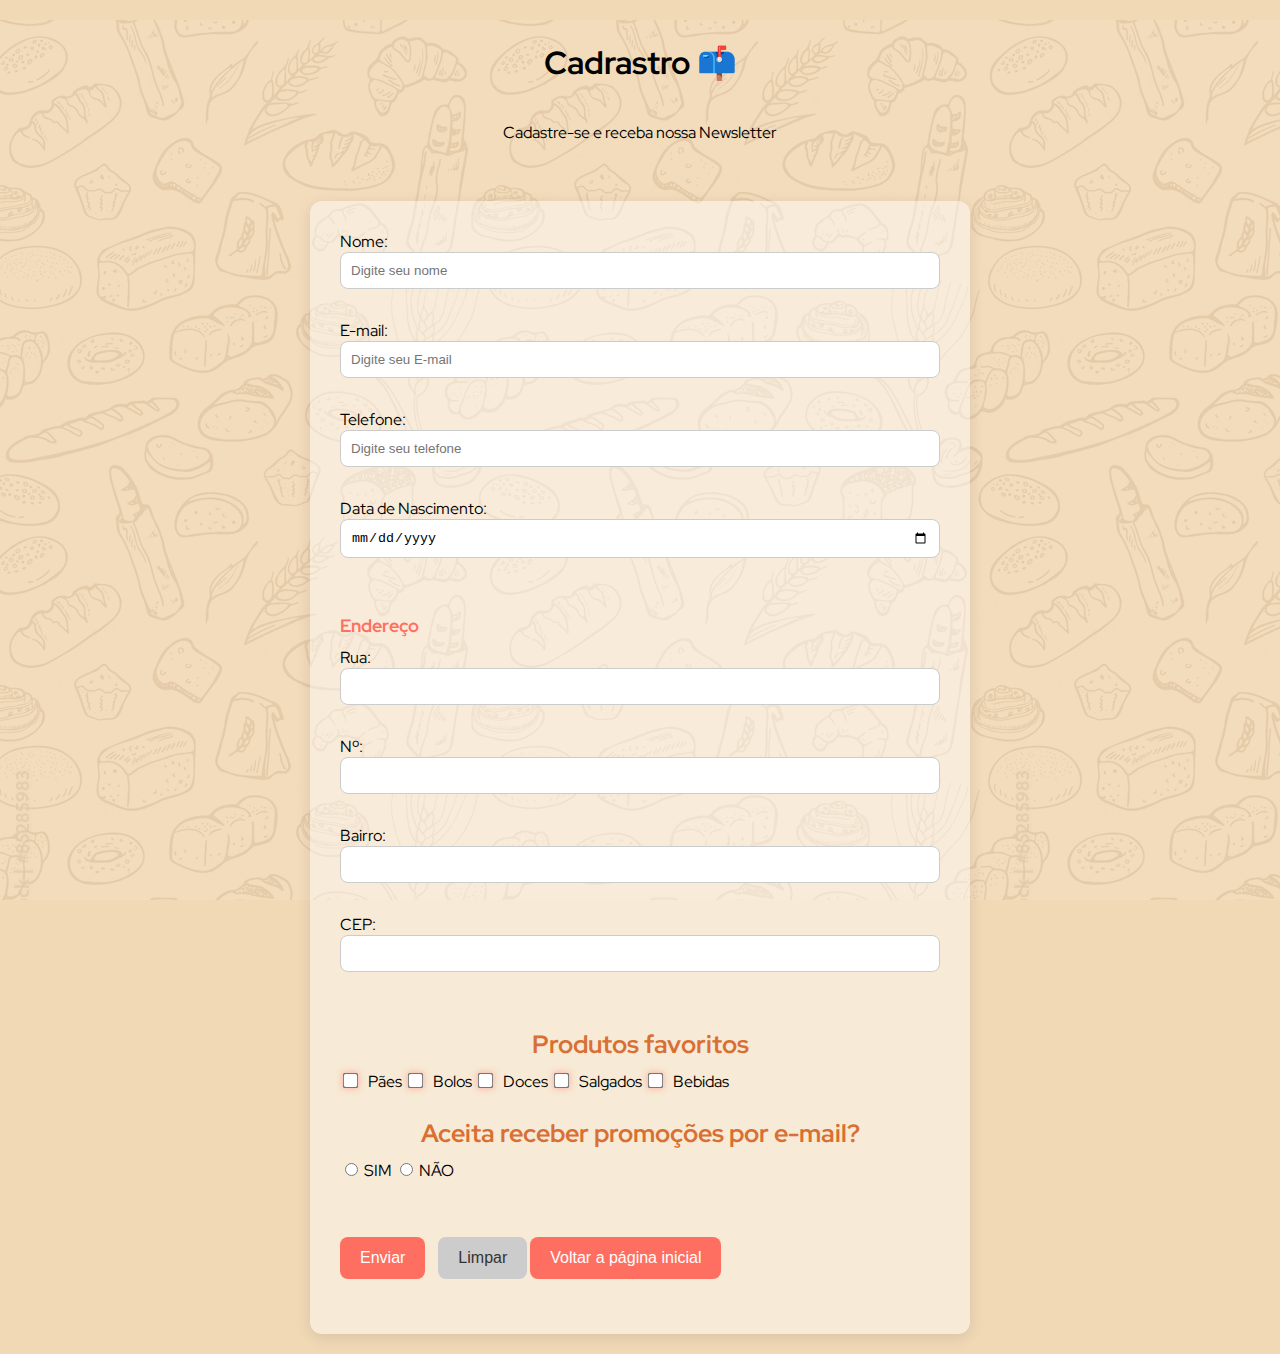
<file: cadastro.html>
<!DOCTYPE html>
<html lang="pt-br">

<head>
    <meta charset="UTF-8">
    <meta name="viewport" content="width=device-width, initial-scale=1.0">
    <title>Cadastro</title>
    <link rel="stylesheet" href="style.css">
</head>

<body>

    <section class="section_formularios">
        <h1>Cadrastro 📫</h1>
        <p>Cadastre-se e receba nossa Newsletter</p><br><br>
        <form id="cadastro">
            <section>
                <label>Nome: </label>
                <input type="text" name="nome" required placeholder="Digite seu nome" id="nome"><br><br>
                <label>E-mail: </label>
                <input type="email" required placeholder="Digite seu E-mail" id="email"><br><br>
                <label>Telefone: </label>
                <input type="tel" required placeholder="Digite seu telefone" id="telefone"><br><br>
                <label>Data de Nascimento: </label>
                <input type="date" id="data_nascimento"><br><br>
            </section>

            <section>
                <h3>Endereço</h3>
                <label>Rua: </label>
                <input type="text" required id="rua"><br><br>
                <label>Nº: </label>
                <input type="number" required id="numero"><br><br>
                <label>Bairro: </label>
                <input type="text" required id="bairro"><br><br>
                <label>CEP: </label>
                <input type="number" required id="cep"><br><br>
            </section>

            <h3 class="alinhamento">Produtos favoritos</h3>

            <section class="sec_inputs">
                <input type="checkbox" name="produtosfavoritos" id="paes" value="Pães">
                <label for="paes">Pães</label>
                <input type="checkbox" name="produtosfavoritos" id="bolos" value="Bolos">
                <label for="bolos">Bolos</label>
                <input type="checkbox" name="produtosfavoritos" id="doces" value="Doces">
                <label for="doces">Doces</label>
                <input type="checkbox" name="produtosfavoritos" id="salgados" value="Salgados">
                <label for="salgados">Salgados</label>
                <input type="checkbox" name="produtosfavoritos" id="bebidas" value="Bebidas">
                <label for="bebidas">Bebidas</label>
            </section>

            <h3 class="alinhamento">Aceita receber promoções por e-mail?</h3>

            <section class="sec_inputs">

                <input type="radio" name="aceita" id="aceita" value="sim" required>
                <label for="aceita">SIM</label>
                <input type="radio" name="aceita" id="nao" value="nao" required>
                <label for="aceita">NÃO</label><br><br>
            </section>

            <section id="sec_botoes">
                <button type="submit">Enviar</button>
                <button type="reset">Limpar</button>
                <button type="button" onclick="window.location.href='index.html'">Voltar a página inicial</button>
            </section>
        </form>
    </section>

<script src="script-cadastro.js"></script>
</body>

</html>
</file>
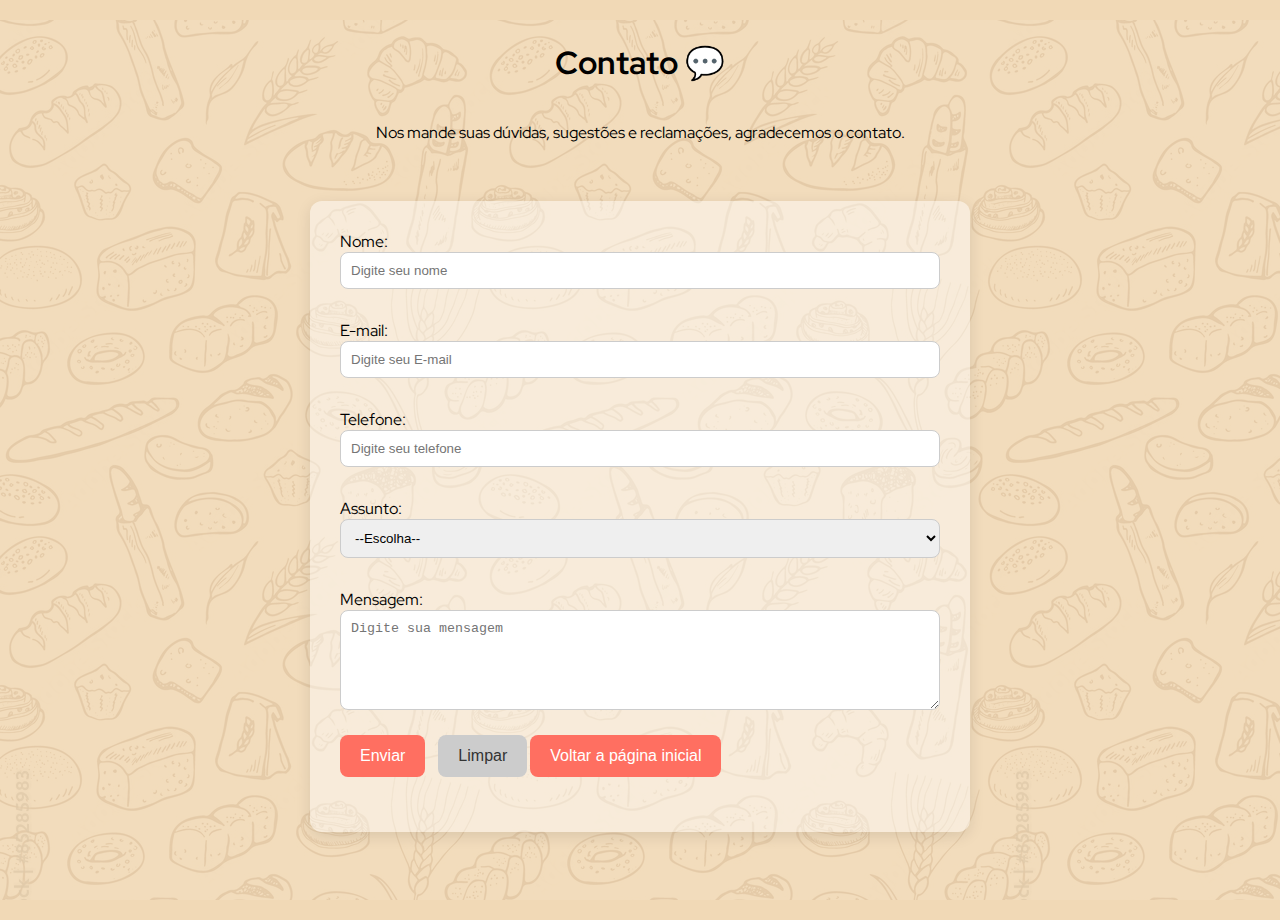
<file: contato.html>
<!DOCTYPE html>
<html lang="pt-br">

<head>
    <meta charset="UTF-8">
    <meta name="viewport" content="width=device-width, initial-scale=1.0">
    <title>Contato</title>
    <link rel="stylesheet" href="style.css">
</head>

<body>

    <section class="section_formularios">
        <h1>Contato 💬</h1>
        <p>Nos mande suas dúvidas, sugestões e reclamações, agradecemos o contato.</p><br><br>

        <form id="contato">
            <label">Nome: </label>
            <input type="text" name="nome" required placeholder="Digite seu nome" id="nome"><br><br>
            <label>E-mail: </label>
            <input type="email" required placeholder="Digite seu E-mail" id="email"><br><br>
            <label>Telefone: </label>
            <input type="tel" required placeholder="Digite seu telefone" id="telefone"><br><br>
            <label>Assunto: </label>
            <select name="assunto" id="assunto" required>
                <option value="">--Escolha--</option>
                <option value="duvida">Dúvidas</option>
                <option value="sugestoes">Sugestões</option>
                <option value="reclamacoes">Reclamações</option>
            </select><br><br>
            <label>Mensagem: </label><br>
            <textarea name="mensagem" id="mensagem" rows="10" cols="60" required
                placeholder="Digite sua mensagem"></textarea><br>

            <section id="sec_botoes">
                <button type="submit">Enviar</button>
                <button type="reset">Limpar</button>
                <button type="button" onclick="window.location.href='index.html'">Voltar a página inicial</button>
            </section>

        </form>
    </section>

    <script src="script-contato.js"></script>

</body>

</html>
</file>
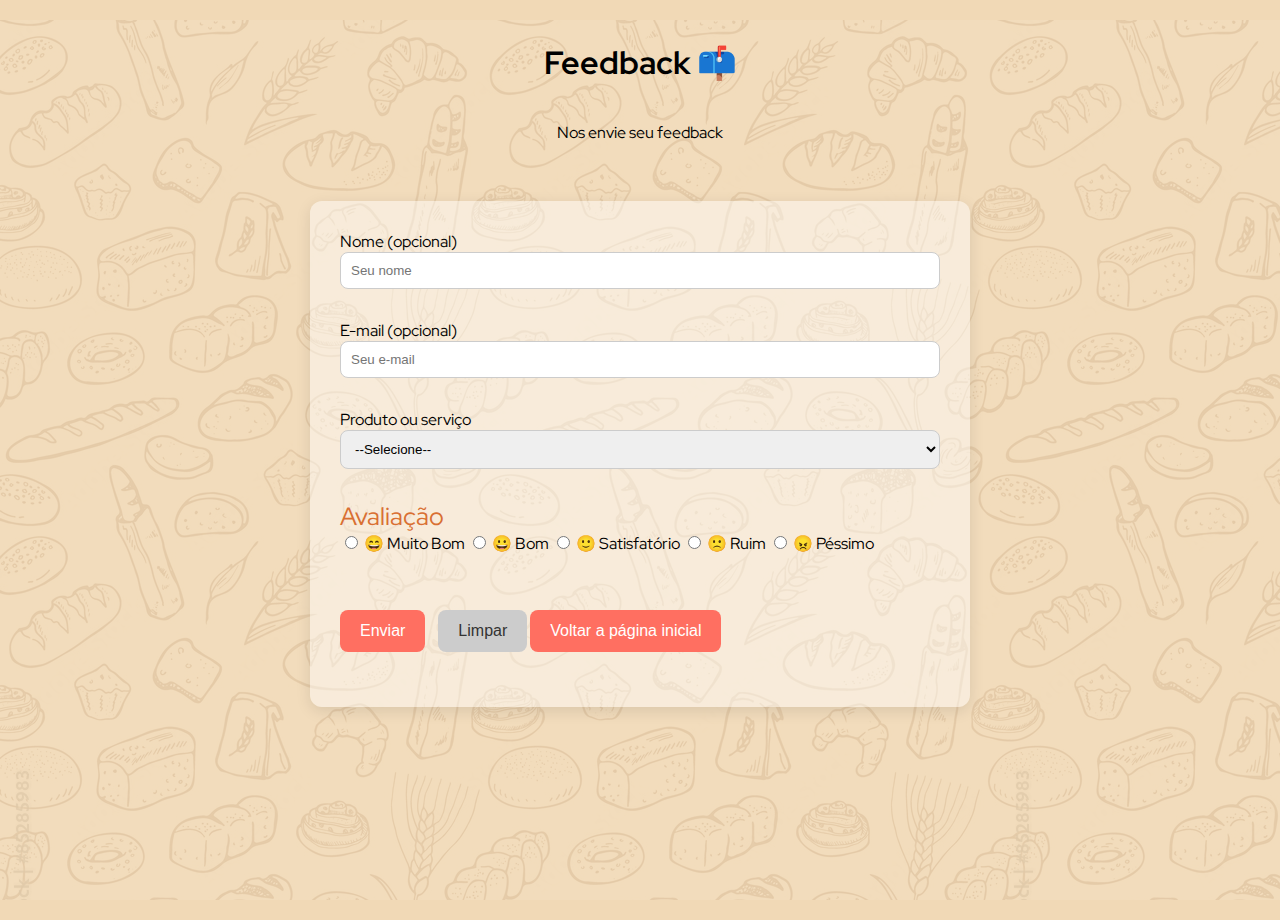
<file: feedback.html>
<!DOCTYPE html>
<html lang="pt-br">

<head>
    <meta charset="UTF-8">
    <meta name="viewport" content="width=device-width, initial-scale=1.0">
    <title>Feedback</title>
    <link rel="stylesheet" href="style.css">
</head>

<body>

    <section class="section_formularios">
        <h1>Feedback 📫</h1>
        <p>Nos envie seu feedback</p><br><br>
        <form id="feedback">
            <label>Nome (opcional)</label>
            <input type="text" placeholder="Seu nome" id="nome"><br><br>
            <label>E-mail (opcional)</label>
            <input type="email" placeholder="Seu e-mail" id="email"><br><br>
            <label>Produto ou serviço</label>
            <select name="produtoservico" id="produtoservico">
                <option value="">--Selecione--</option>
                <option value="paes">Pães</option>
                <option value="bolos">Bolos</option>
                <option value="doces">Doces</option>
                <option value="servicos">Atendimento</option>
            </select><br><br>

            <label class="alinhamento">Avaliação</label>

            <section class="sec_inputs">
                <input type="radio" name="avaliacao" id="muitobom" value="muitobom" required>
                <label for="avaliacao" id="muitobom">😄 Muito Bom</label>
                <input type="radio" name="avaliacao" id="bom" value="bom" required>
                <label for="avaliacao" id="bom">😀 Bom</label>
                <input type="radio" name="avaliacao" id="satisfatorio" value="satisfatorio" required>
                <label for="avaliacao" id="satisfatorio">🙂 Satisfatório</label>
                <input type="radio" name="avaliacao" id="ruim" value="ruim" required>
                <label for="avaliacao" id="ruim">🙁 Ruim</label>
                <input type="radio" name="avaliacao" id="pessimo" value="pessimo" required>
                <label for="avaliacao" id="pessimo">😠 Péssimo</label><br><br>
            </section>

            <section id="sec_botoes">
                <button type="submit">Enviar</button>
                <button type="reset">Limpar</button>
                <button type="button" onclick="window.location.href='index.html'">Voltar a página inicial</button>
            </section>

        </form>
    </section>



</body>
    <script src="script-feedback.js"></script>
</html>
</file>
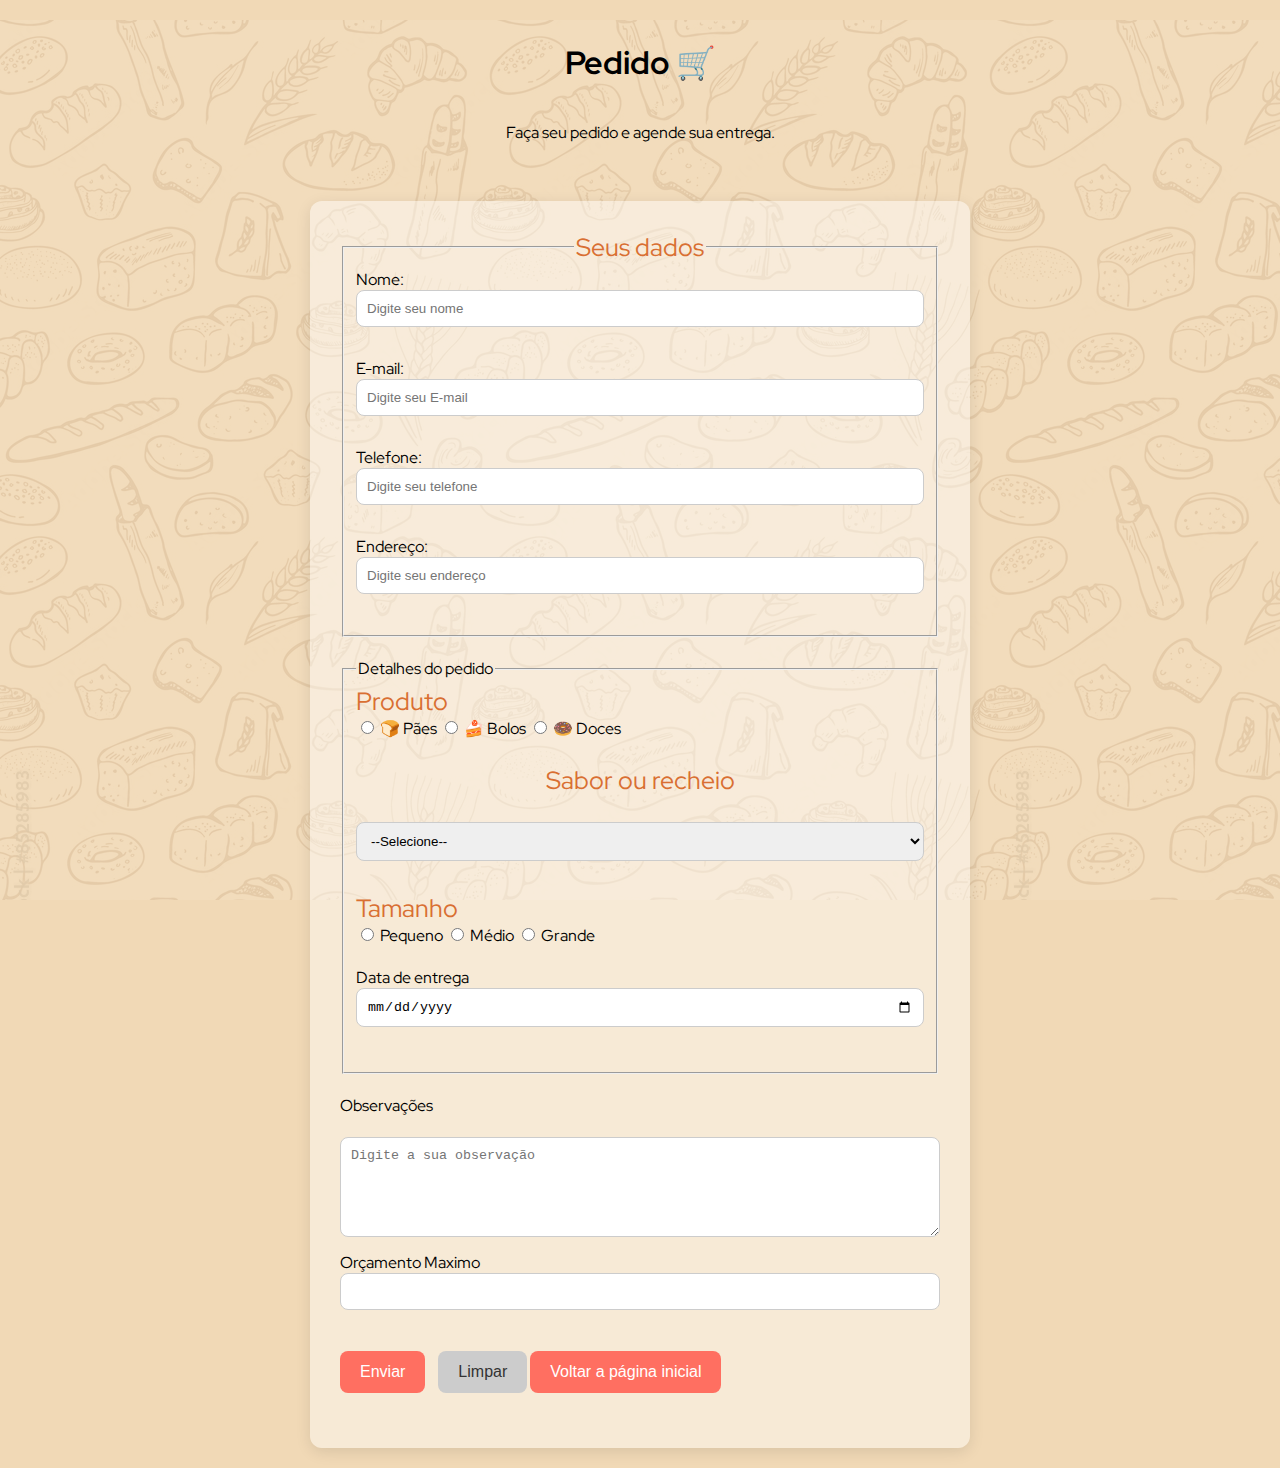
<file: pedidos.html>
<!DOCTYPE html>
<html lang="pt-br">

<head>
    <meta charset="UTF-8">
    <meta name="viewport" content="width=device-width, initial-scale=1.0">
    <title>Pedidos</title>
    <link rel="stylesheet" href="style.css">
</head>

<body>

    <section class="section_formularios">
        <h1>Pedido 🛒</h1>
        <p>Faça seu pedido e agende sua entrega.</p><br><br>
        <form id="pedido">
            <fieldset>
                <legend class="alinhamento">Seus dados</legend>
                <label>Nome: </label>
                <input type="text" id="nome" required placeholder="Digite seu nome" required><br><br>
                <label>E-mail: </label>
                <input type="email" id="email" required placeholder="Digite seu E-mail" required><br><br>
                <label>Telefone: </label>
                <input type="tel" id="telefone" required placeholder="Digite seu telefone" required><br><br>
                <label>Endereço: </label>
                <input type="text" id="endereco" required placeholder="Digite seu endereço" required><br><br>
            </fieldset><br>

            <fieldset>
                <legend>Detalhes do pedido</legend>
                <label class="alinhamento">Produto</label><br>
                <section class="sec_inputs">

                    <input type="radio" name="tipo_produto" id="paes" value="paes" required>
                    <label for="paes">🍞 Pães</label>
                    <input type="radio" name="tipo_produto" id="bolos" value="bolos" required>
                    <label for="bolos">🍰 Bolos</label>
                    <input type="radio" name="tipo_produto" id="doces" value="doces" required>
                    <label for="doces">🍩 Doces</label>


                </section>
                <p class="alinhamento">Sabor ou recheio</p>
                <select name="sabor" id="sabor">
                    <option required value="">--Selecione--</option>
                    <option required value="chocolate" id="sabor">Chocolate</option>
                    <option required value="milho" id="sabor">Milho</option>
                    <option required value="cenoura" id="sabor">Cenoura</option>
                </select>

                <br><br>
                <label class="alinhamento" for="tamanho">Tamanho</label><br>

                <section class="sec_inputs">
                    <input type="radio" name="tamanho" id="pequeno" value="pequeno" required>
                    <label for="tamanho">Pequeno</label>
                    <input type="radio" name="tamanho" id="medio" value="medio" required>
                    <label for="tamanho">Médio</label>
                    <input type="radio" name="tamanho" id="grande" value="grande" required>
                    <label for="tamanho">Grande</label><br><br>
                    <label for="dataentrega">Data de entrega</label><br>
                    <input type="date" required id="data_entrega">
                </section>


            </fieldset><br>


            <label for="observacao">Observações</label><br><br>
            <textarea name="observacao" id="observacao" required rows="4" cols="45"
                placeholder="Digite a sua observação"></textarea><br>
            <label for="orcamento">Orçamento Maximo</label><br>
            <input id="orcamento" type="number"><br><br>

            <section id="sec_botoes">
                <button type="submit">Enviar</button>
                <button type="reset">Limpar</button>
                <button type="button" onclick="window.location.href='index.html'">Voltar a página inicial</button>
            </section>


        </form>

    </section>

    <script src="script-pedidos.js"></script>


</body>

</html>
</file>
<file: style.css>
/* ----------------------------- IMPORT DE FONTES ----------------------------- */
@import url('https://fonts.googleapis.com/css2?family=Average+Sans&family=Merriweather:ital,opsz,wght@0,18..144,300..900;1,18..144,300..900&family=Playfair+Display:ital,wght@0,400..900;1,400..900&family=Red+Hat+Display:ital,wght@0,300..900;1,300..900&family=Roboto+Mono:ital,wght@0,100..700;1,100..700&display=swap');

/* ----------------------------- ESTILO GLOBAL ----------------------------- */
body {
    font-family: 'Red Hat Display', sans-serif;
    background-color: #F1D9B6;
    position: relative;
    min-height: 100vh;
    margin: 0;
    background-attachment: fixed;
}

body::before {
    content: "";
    position: absolute;
    inset: 0;
    background-image: url(images/fundo.jpg);
    background-repeat: repeat;
    opacity: 0.08;
    z-index: -1;
    background-attachment: fixed;
}


/* ----------------------------- CABEÇALHO ----------------------------- */
.cabecalho {
    text-align: center;
    background: linear-gradient(to left,#d96f32,#ff7829);
    color: #F1D9B6;
    text-shadow: #000 1px 1px 2px;
    height: 170px;
}

#logo {
    float: left;
    margin: 10px 0 0 20px;
    height: 150px;
    width: 150px;
}

header h1 {
    font-size: 40px;
}

/* ----------------------------- NAVEGAÇÃO ----------------------------- */
#navegacao {
    display: flex;
    justify-content: center;
    align-items: center;
    gap: 20px;

}

nav {
    font-size: 1.2em;
    margin-top: 20px;
}

nav a {
    text-decoration: none;
    color: #000;
    font-weight: bold;
    text-shadow: #666 1px 1px 2px;
    transition: transform 0.2s, color 0.2s;
}

nav a:hover {
    color: #F8B259;
    transform: scale(1.04);
}

/* ----------------------------- MAIN ----------------------------- */
.secpai {
    position: relative;
    height: 430px;
}

#sec1 {
    display: flex;
    gap: 20px;
}

#sec1 .texto {
    backdrop-filter: blur(5px);
    margin-left: 100px;
}

#fachada {
    width: 800px;
    height: 500px;
    margin: 0 100px 0 0;
    box-shadow: 0 4px 8px rgba(0, 0, 0, 0.2);
}


#boas_vindas {
    
    display: flex;
    gap: 30px;
    align-items: center;
    justify-content: center;
    opacity: 0;
    /* começa invisível */
    transform: translateY(20px);
    /* começa levemente deslocado */
    animation: fadeIn 2s ease forwards;
}

#boas_vindas p {
    border-radius: 20px;
    background-color: #ffffff69;
    justify-content: center;
    align-items: center;
    justify-items: center;
    text-align: center;
    font-size: 18px;
    margin: 0;
    width: auto;
}

#boas_vindas input {
    width: 300px;

}

@keyframes fadeIn {
    to {
        opacity: 1;
        transform: translateY(0);
        /* volta à posição normal */
    }
}

#calculadora {
    border-radius: 10px;
    width: 700px;
    background-color: #ffffff27;
    height: 250px;
    padding: 20px;
}

#calculadora input {
    width: 80px;
}

#calculadora p {
    font-size: 18px;
    background-color: #F8B259;
    text-align: center;
}

#calculadora select {

    width: 150px;

}

#carrinho_compra {
    border-radius: 10px;
    background-color: #ffffff27;
    padding: 20px;
}

#totalCarrinho {
    font-size: 33px;
}

.produto {
    display: none;
    /* esconde todas inicialmente */

}

#carrinho_calculadora_frete {

    display: flex;
    flex-direction: row;
    gap: 30px;
    justify-content: center;


}


#frete {

    width: 400px;
    border-radius: 10px;
    background-color: #ffffff27;
    padding: 20px;
}


#frete p {
    font-size: 18px;
    background-color: #F8B259;
    text-align: center;
}

/* ----------------------------- TABELA ----------------------------- */
table {
    width: 80%;
    margin: 20px 0;
    background-color: #F8B259;
    color: #000;
    border-collapse: collapse;
    box-shadow: 0 4px 8px rgba(0, 0, 0, 0.2);
}

th {
    background-color: #D96F32;
    color: #F1D9B6;
    font-weight: bold;
    font-size: 20px;
    text-align: center;
}

td,
th {
    border: 2px solid #000;
    padding: 10px;
    text-align: center;
    vertical-align: middle;
}

td:hover {
    background-color: #D96F32;
    color: #fff;
}

#tabela_horario {
    width: 700px;
    position: absolute;
    right: 53%;
}

#frame_mapa {
    position: absolute;
    left: 55%;
    width: 600px;
    height: 425px;
    border: 2px solid #D96F32;
}

/* ----------------------------- SEÇÃO DE MÍDIAS ----------------------------- */
.sec2 {
    display: flex;
    flex-direction: column;
    align-items: center;
}

.imagem_galeria {
    width: 260px;
    height: 260px;
    border-radius: 12px;
}

#sec_imagens {
    display: flex;
    justify-content: space-evenly;
    gap: 5px;
}

.imagem_galeria:hover {
    scale: 1.04;
}

#sec_video {
    display: flex;
    justify-content: center;
}

/* ----------------------------- PRODUTOS ----------------------------- */
#sec4 {
    padding: 40px 20px;
    background: #fff8f073;
    text-align: center;
    border-radius: 20px;

    display: grid;
    grid-template-columns: repeat(auto-fit, minmax(220px, 1fr));
    gap: 20px;
}

#sec4 h2 {
    font-size: 2rem;
    margin-bottom: 30px;
    color: #D96F32;
}

#sec4 div {
    background: #fff;
    border-radius: 15px;
    padding: 20px;
    box-shadow: 0 4px 12px rgba(0, 0, 0, 0.1);
    transition: transform 0.3s, box-shadow 0.3s;
}

#sec4 div:hover {
    transform: translateY(-5px);
    box-shadow: 0 8px 20px rgba(0, 0, 0, 0.15);
}

#sec4 h3 {
    margin-bottom: 10px;
    color: #e67e22;
}

#sec4 ul {
    list-style: none;
    padding: 0;
}

#sec4 li {
    padding: 6px 0;
    border-bottom: 1px dashed #ddd;
}

#sec4 li:last-child {
    border-bottom: none;
}

/* ----------------------------- DESTAQUE ----------------------------- */
.destaquep{
    background-color: rgba(240, 248, 255, 0.295);
    border-radius: 10px;
    font-size: 2.5em;
    color: #333;
    font-weight: bold;
}


/* ----------------------------- FORMULÁRIOS ----------------------------- */
.section_formularios {
    display: flex;
    flex-direction: column;
    align-items: center;
    margin: 20px 0;
}

.section_formularios form {
    width: 80%;
    max-width: 600px;
    background-color: #ffffff71;
}

form {
    background-color: #fff;
    padding: 30px;
    border-radius: 12px;
    width: 400px;
    box-shadow: 0 4px 15px rgba(0, 0, 0, 0.1);
}

section {
    margin-bottom: 25px;
}

section h3 {
    margin-bottom: 10px;
    color: #ff6f61;
    font-size: 18px;
}

.alinhamento {
    text-align: center;
    font-size: 25px;
    color: #D96F32;
}

/* Inputs */
input[type="text"],
input[type="email"],
input[type="tel"],
input[type="date"],
input[type="number"],
select,
textarea {
    width: 100%;
    padding: 10px;
    margin-bottom: 10px;
    border: 1px solid #ccc;
    border-radius: 8px;
    box-sizing: border-box;
    transition: border 0.3s, box-shadow 0.3s;
}

input:focus,
select:focus,
textarea:focus {
    border-color: #ff6f61;
    box-shadow: 0 0 5px rgba(255, 111, 97, 0.5);
    outline: none;
}

textarea {
    height: 100px;
    resize: vertical;
}

/* Checkboxes */
input[type="checkbox"] {
    margin-right: 8px;
    transform: scale(1.2);
}

.section_formularios input[type="checkbox"] {
    border-color: #ff6f61;
    box-shadow: 0 0 5px rgba(255, 111, 97, 0.5);
}

/* Botões */
button {
    background-color: #ff6f61;
    color: #fff;
    padding: 12px 20px;
    margin-top: 10px;
    border: none;
    border-radius: 8px;
    cursor: pointer;
    font-size: 16px;
    transition: background-color 0.3s;
}

button:hover {
    background-color: #e55b4f;
}

button[type="reset"] {
    background-color: #ccc;
    color: #333;
    margin-left: 10px;
}

button[type="reset"]:hover {
    background-color: #aaa;
}

/* ----------------------------- COMENTARIOS ----------------------------- */
#comentarios {
    display: flex;
    padding: 5px;
    justify-content: center;
}

#coment {
    font-style: italic;
    margin-left: 10px;
    display: flex;
    background-color: #ffffff8e;
    height: 100px;
    width: 300px;
    text-align: center;
    align-items: center;
    border-radius: 5px;
    box-shadow: 0 4px 8px rgba(0, 0, 0, 0.2);
}

#coment:hover {
    scale: 1.05;
    background-color: #ffffff;
    cursor: pointer;
}

/* ----------------------------- FOOTER ----------------------------- */
footer {
    display: flex;
    text-align: center;
    background-color: #D96F32;
    color: #F1D9B6;
    height: 100px;
    width: 100%;
    bottom: 0;
    align-items: center;
    justify-content: center;
}

/* ----------------------------- BOTÕES FIXOS ----------------------------- */
.botaowhatsapp {
    height: 60px;
    position: fixed;
    bottom: 3%;
    left: 96%;
    background-color: #ffffff8a;
    border-radius: 50%;
}

.botaowhatsapp:hover {
    transform: scale(1.1);
}

#btn_voltar_top {
    position: relative;
    left: 90%;
    background: none;
    color: #e55b4f;
}

/* ===========================
   ESTILOS RESPONSIVOS
   =========================== */
@media (max-width: 768px) {
  body {
    font-size: 16px;
    padding: 0 10px;
  }

  /* Header e Navegação */
  header {
    flex-direction: column;
    align-items: center;
    text-align: center;
  }

  nav ul {
    flex-direction: column;
    gap: 10px;
    padding: 0;
  }

  nav li {
    display: block;
    margin: 5px 0;
  }

  /* Imagens responsivas */
  img {
    max-width: 100%;
    height: auto;
  }

  #fachada {
    width: 100%;
    height: auto;
    max-height: 300px;
    object-fit: cover;
  }

  /* Seções em grid/column */
  .sobre,
  .comentarios,
  .carrinho,
  .login,
  .cadastro {
    padding: 15px;
  }

  /* Cardápio em grid flexível */
  #cardapio {
    display: grid;
    grid-template-columns: 1fr;
    gap: 20px;
  }

  #cardapio > div {
    padding: 10px;
    border: 1px solid #ddd;
    border-radius: 10px;
    text-align: center;
  }

  /* Tabela de horários */
  #horarios table {
    width: 100%;
    font-size: 14px;
  }

  #horarios th,
  #horarios td {
    padding: 8px;
  }

  /* Botão voltar ao topo */
  #topo {
    bottom: 15px;
    right: 15px;
    padding: 10px 15px;
    font-size: 14px;
  }
}

@media (max-width: 480px) {
  header h1 {
    font-size: 1.5rem;
  }

  nav ul {
    gap: 5px;
  }

  #cardapio > div img {
    max-height: 150px;
  }

  #horarios table {
    font-size: 12px;
  }
}

/* ========== RESPONSIVIDADE CELULAR ========== */
@media (max-width: 768px) {
  /* Ajuste geral */
  body {
    padding: 0 10px;
    font-size: 16px;
  }

  /* Header e menu */
  header {
    flex-direction: column;
    align-items: center;
    text-align: center;
  }

  header img {
    max-width: 150px;
    height: auto;
  }

  nav ul {
    flex-direction: column;
    gap: 8px;
    padding: 0;
    margin: 10px 0;
  }

  nav li {
    display: block;
    margin: 5px 0;
  }

  /* Blocos de cálculo (frete, desconto etc.) */
  #calculos {
    display: flex;
    flex-direction: column;
    gap: 20px;
  }

  #calculos > div {
    width: 100%;
  }

  /* Tabelas (cardápio, horários) */
  table {
    display: block;
    width: 100%;
    overflow-x: auto;  /* rolagem lateral se necessário */
    border-collapse: collapse;
  }

  table th,
  table td {
    font-size: 14px;
    padding: 8px;
  }

  /* Horários e mapa em coluna */
  #horarios {
    display: flex;
    flex-direction: column;
    align-items: center;
  }

  #horarios table {
    width: 100%;
    margin-bottom: 15px;
  }

  #horarios iframe {
    width: 100%;
    height: 250px;
  }

  /* Imagens responsivas */
  img {
    max-width: 100%;
    height: auto;
  }

  #fachada {
    width: 100%;
    height: auto;
    max-height: 250px;
    object-fit: cover;
  }
}

@media (max-width: 480px) {
  /* Títulos menores */
  h1, h2, h3 {
    font-size: 1.3rem;
    text-align: center;
  }

  /* Botões menores */
  button, input[type="submit"] {
    font-size: 14px;
    padding: 10px;
  }

  /* Cardápio imagens menores */
  #cardapio img {
    max-height: 150px;
  }
}
</file>
